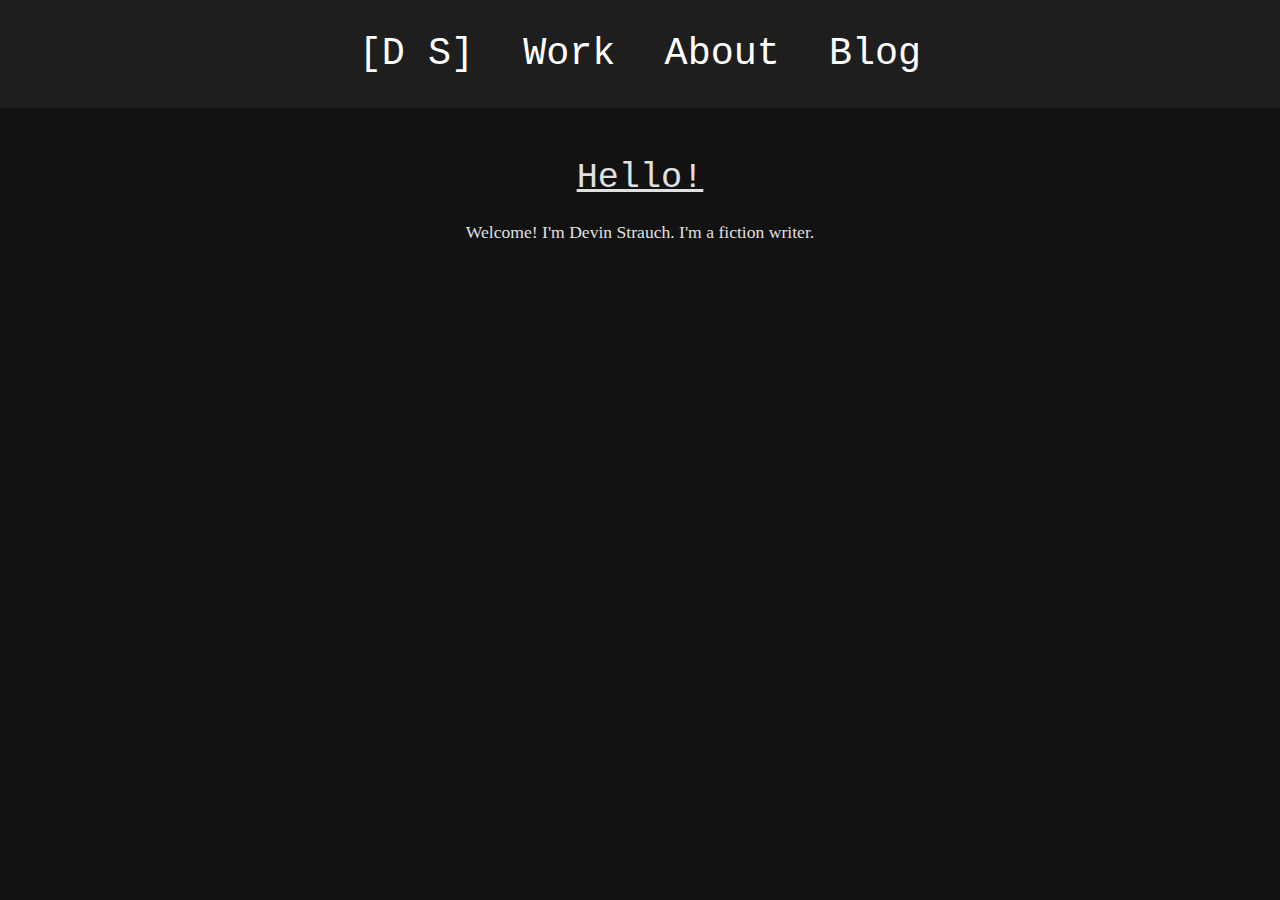
<file: index.html>
<!DOCTYPE html>
<html lang="en">
<head>
    <meta charset="UTF-8">
    <meta name="viewport" content="width=device-width, initial-scale=1.0">
    <title>Home</title>
    <link rel="stylesheet" href="style.css">
</head>
<body>
    <header>
        <nav>
            <a href="index.html">[D S]</a>
            <a href="work.html">Work</a>
            <a href="about.html">About</a>
            <a href="blog.html">Blog</a>
        </nav>
    </header>
    <main>
        <h1>Hello!</h1>
        <p>Welcome! I'm Devin Strauch. I'm a fiction writer. 
		<br> <br> <br> <br> 
    </main>
</body>
</html>
</file>
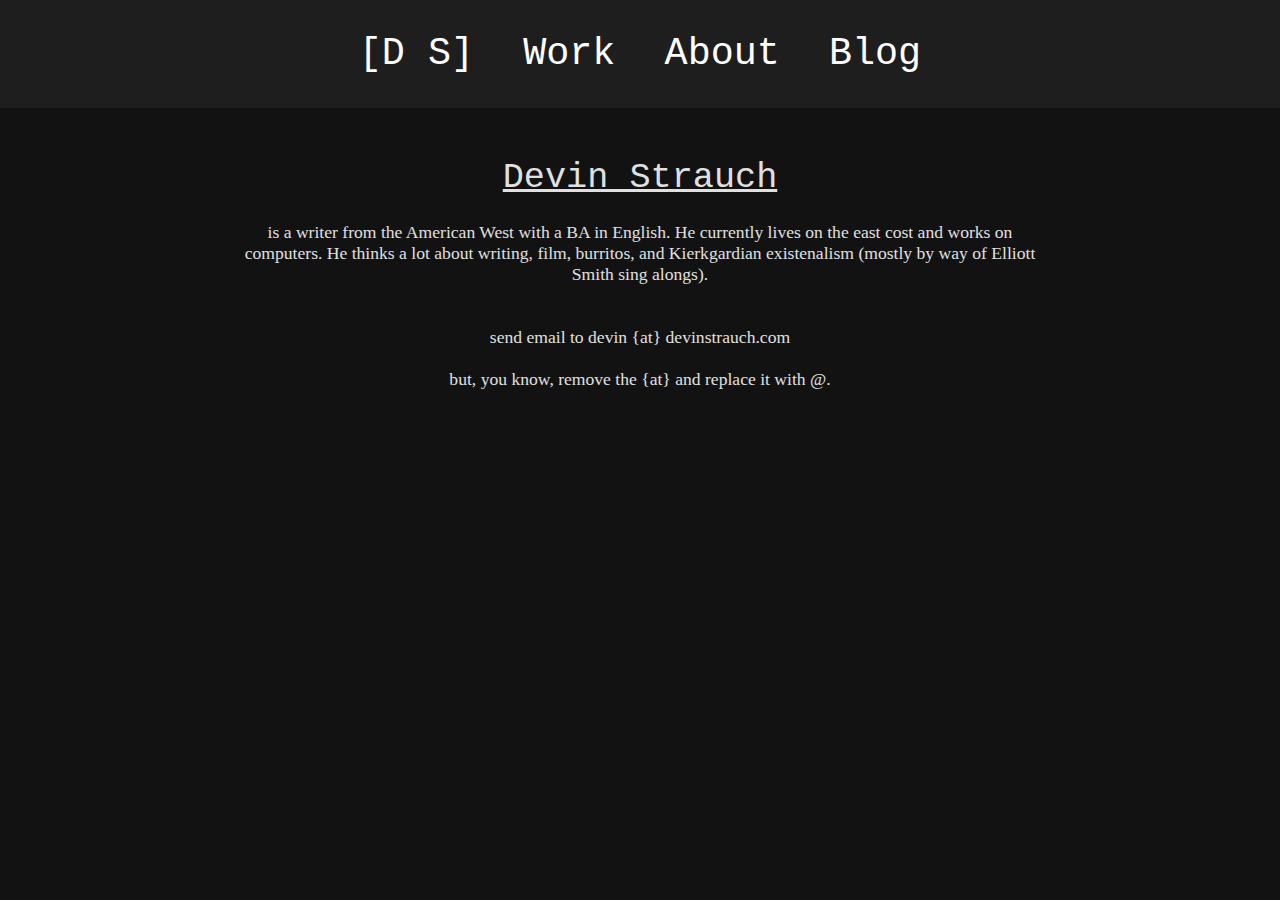
<file: about.html>
<!DOCTYPE html>
<html lang="en">
<head>
    <meta charset="UTF-8">
    <meta name="viewport" content="width=device-width, initial-scale=1.0">
    <title>About</title>
    <link rel="stylesheet" href="style.css">
</head>
<body>
    <header>
        <nav>
            <a href="index.html">[D S]</a>
            <a href="work.html">Work</a>
            <a href="about.html">About</a>
            <a href="blog.html">Blog</a>
        </nav>
    </header>
    <main>
        <h1>Devin Strauch</h1>
        <p>is a writer from the American West with a BA in English. He currently lives on the east cost and works on computers. He thinks a lot about writing, film, burritos, and Kierkgardian existenalism (mostly by way of Elliott Smith sing alongs).
		<br> <br> <br>
		send email to devin {at} devinstrauch.com 
		 <br>
		 <br>
		 but, you know, remove the {at} and replace it with @.</p>
		 <br> <br> <br> <br> 
    </main>
</body>
</html>
</file>
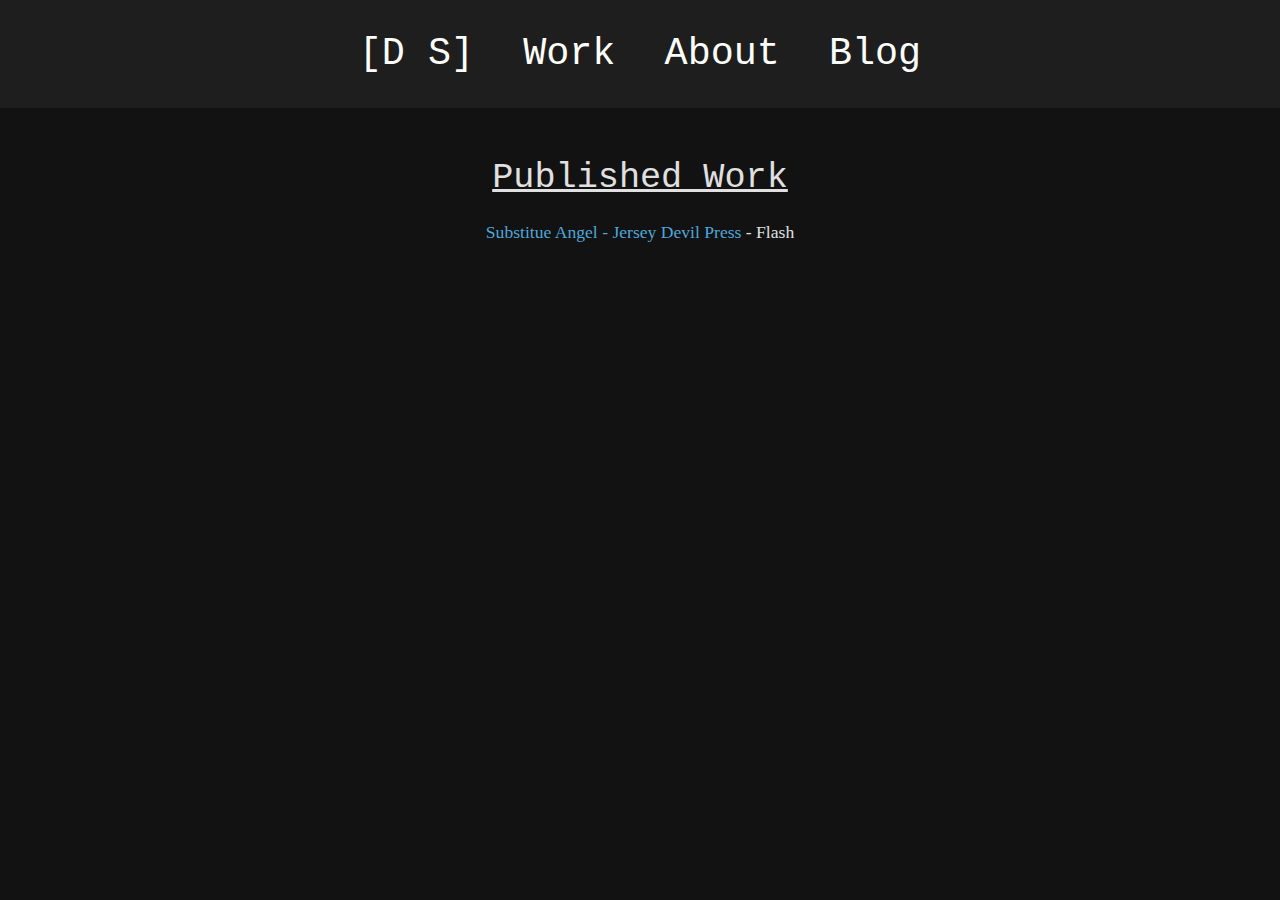
<file: work.html>
<!DOCTYPE html>
<html lang="en">
<head>
    <meta charset="UTF-8">
    <meta name="viewport" content="width=device-width, initial-scale=1.0">
    <title>Work</title>
    <link rel="stylesheet" href="style.css">
</head>
<body>
    <header>
        <nav>
            <a href="index.html">[D S]</a>
            <a href="work.html">Work</a>
            <a href="about.html">About</a>
            <a href="blog.html">Blog</a>
        </nav>
    </header>
    <main>
        <h1>Published Work</h1>
        <p><a href="https://www.jerseydevilpress.com/?page_id=6295"> Substitue Angel - Jersey Devil Press </a> - Flash </p>
		<br> <br> <br> <br> 
    </main>
</body>
</html>
</file>
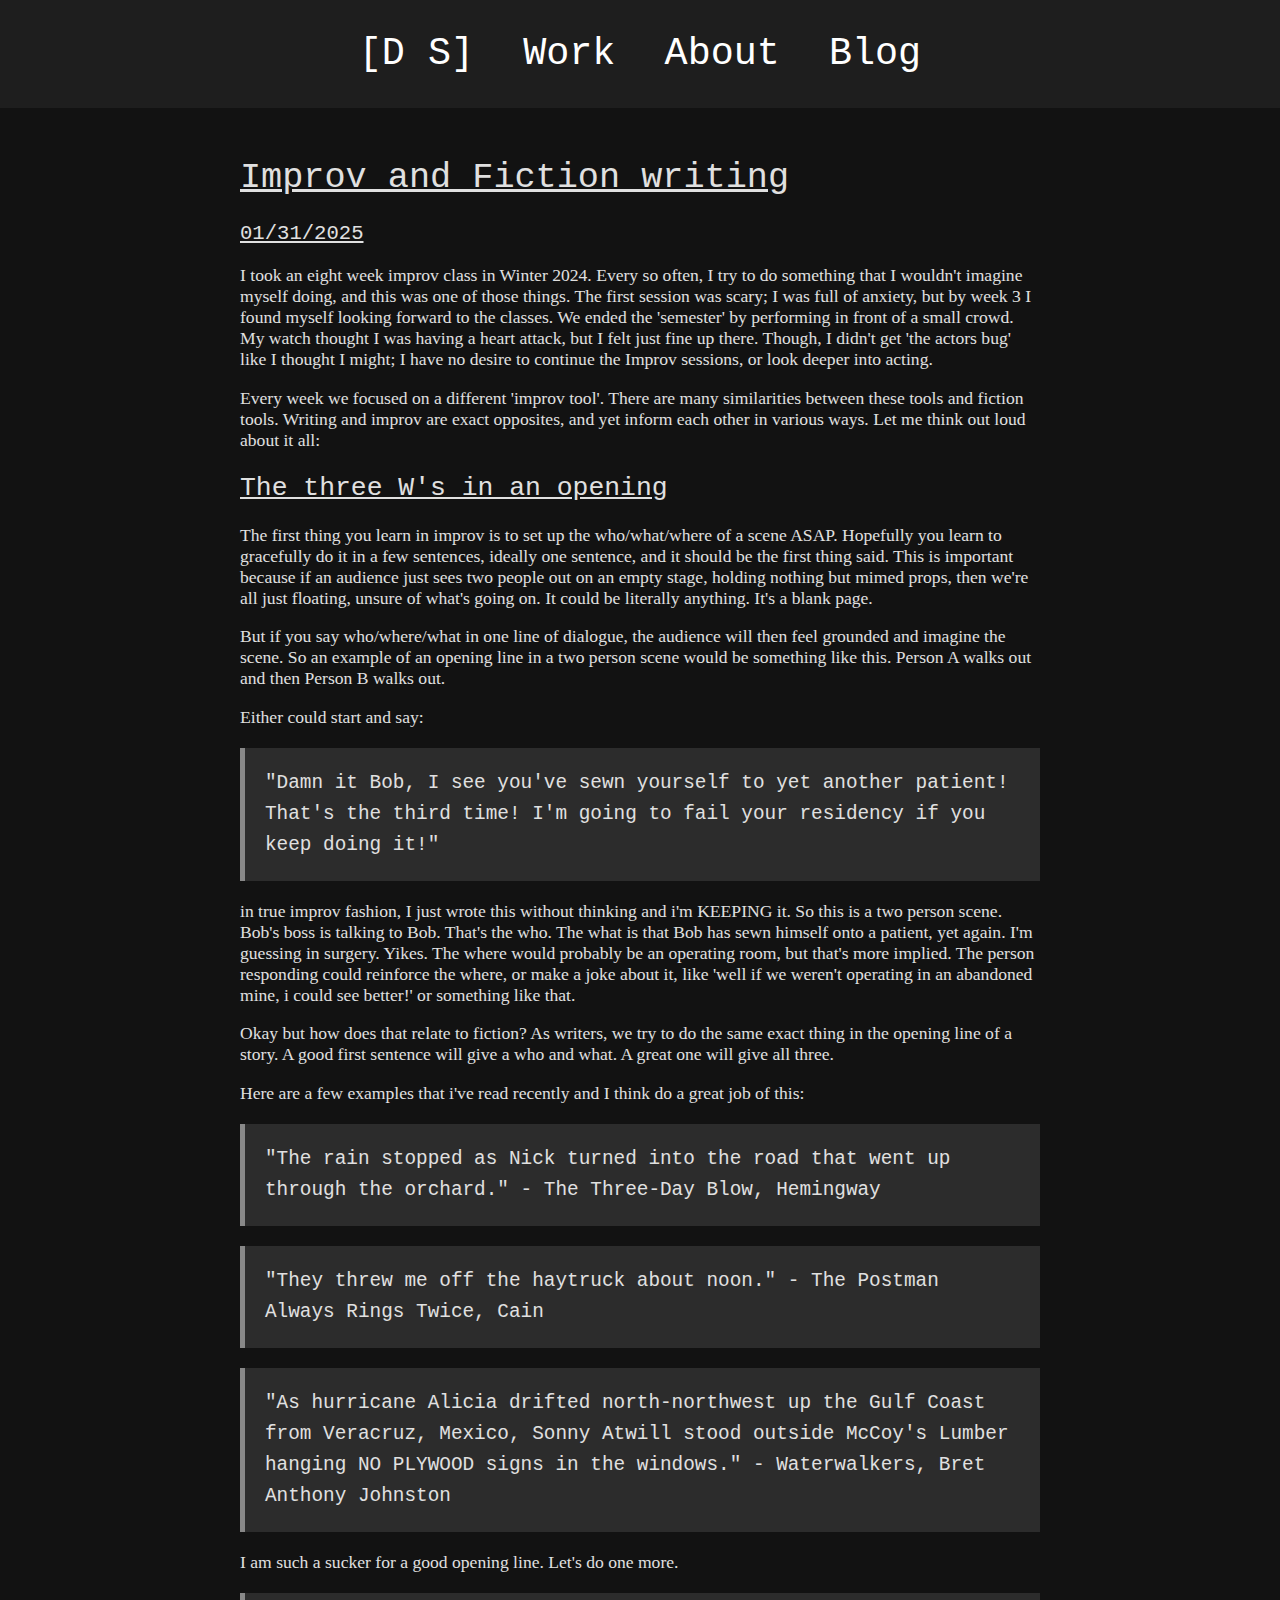
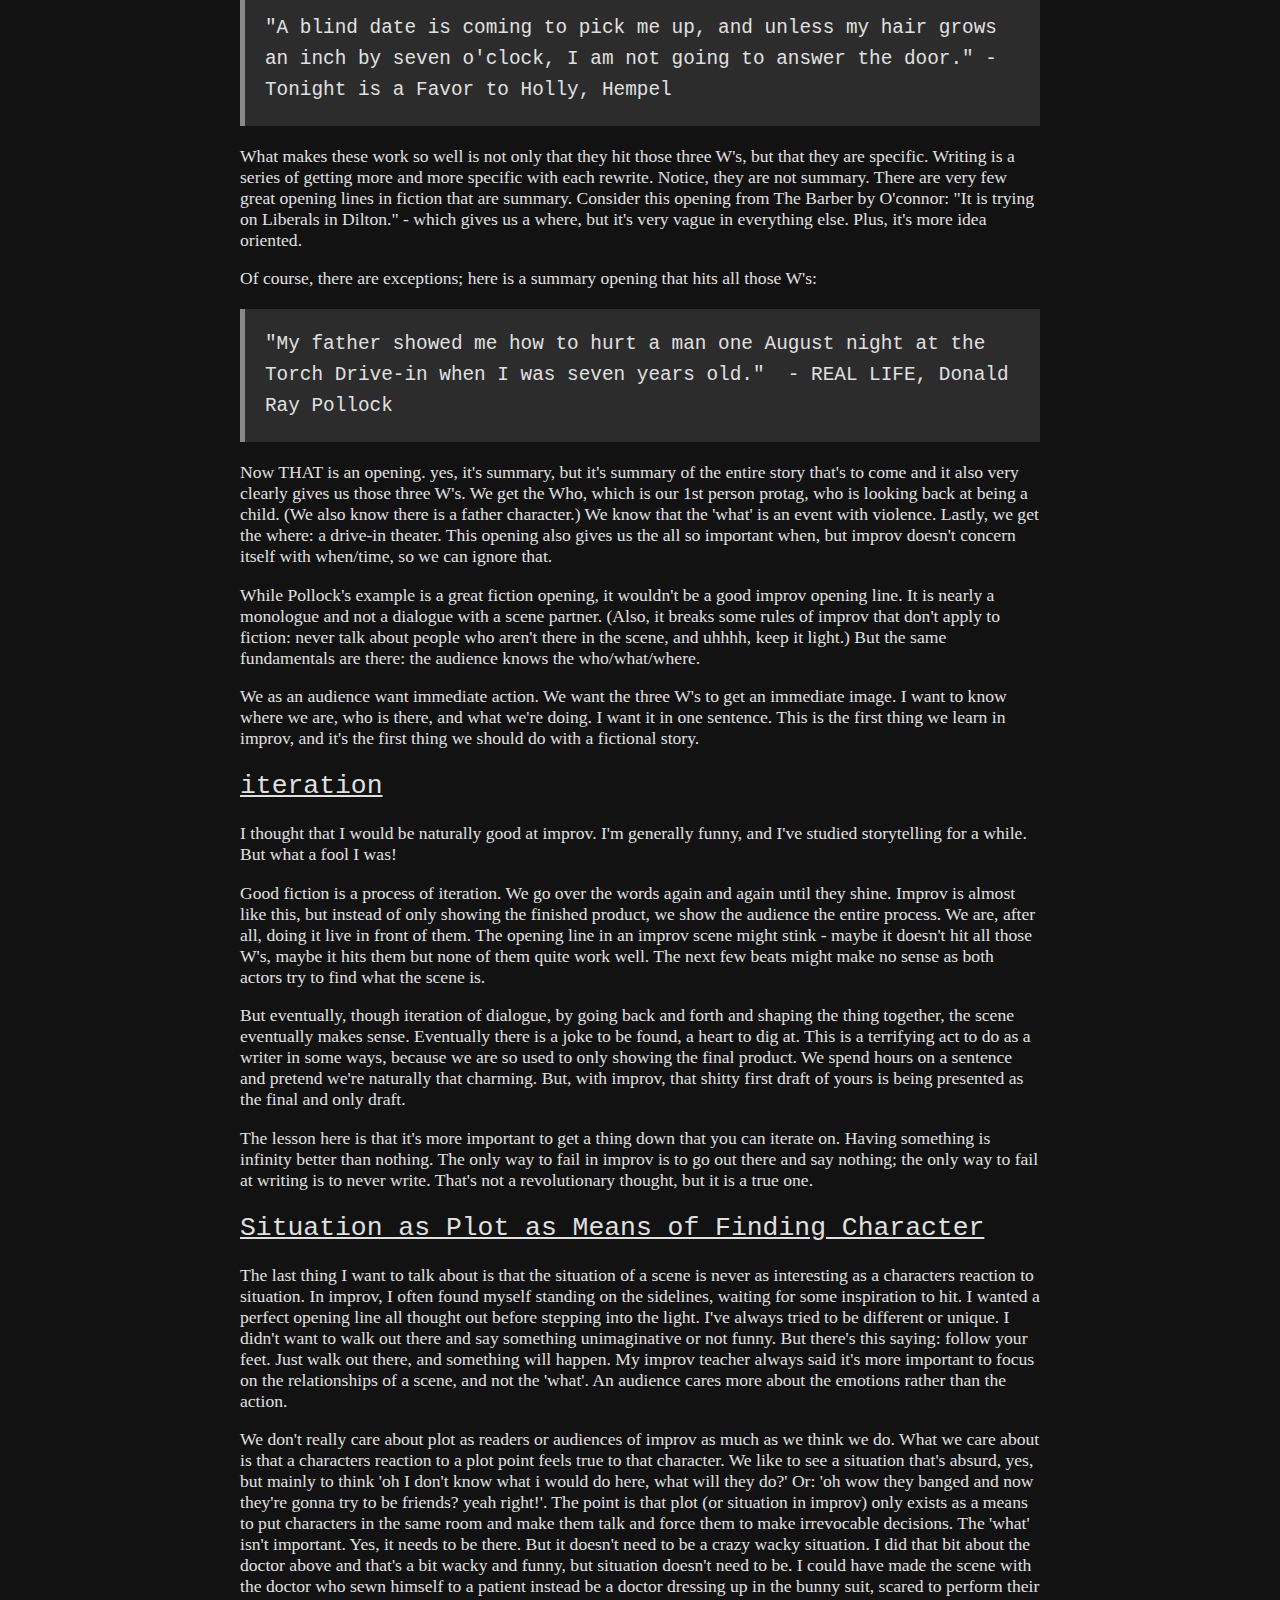
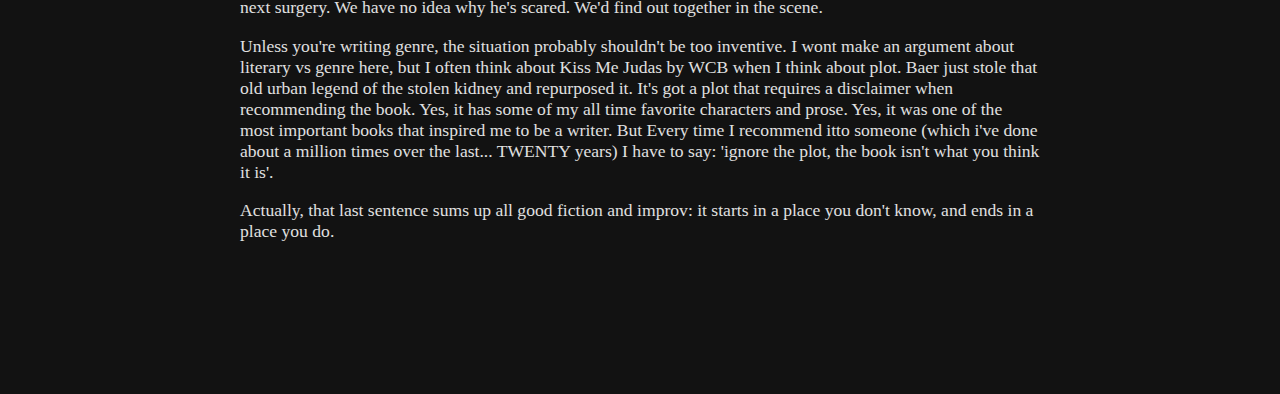
<file: blog/improv.html>
<!DOCTYPE html>
<html lang="en">
<head>
    <meta charset="UTF-8">
    <meta name="viewport" content="width=device-width, initial-scale=1.0">
    <title>Improv</title>
    <link rel="stylesheet" href="../blog-style.css">
</head>
<body>
    <header>
        <nav>
            <a href="../index.html">[D S]</a>
            <a href="../work.html">Work</a>
            <a href="../about.html">About</a>
            <a href="../blog.html">Blog</a>
        </nav>
    </header>
    <main>
	
        <h1>Improv and Fiction writing</h1>
		<h3> 01/31/2025 </h3>
		
        <p>I took an eight week improv class in Winter 2024. Every so often, I try to do something that I wouldn't imagine myself doing, and this was one of those things. The first session was scary; I was full of anxiety, but by week 3 I found myself looking forward to the classes. We ended the 'semester' by performing in front of a small crowd. My watch thought I was having a heart attack, but I felt just fine up there. Though, I didn't get 'the actors bug' like I thought I might; I have no desire to continue the Improv sessions, or look deeper into acting. </p>
		
		<p> Every week we focused on a different 'improv tool'. There are many similarities between these tools and fiction tools. Writing and improv are exact opposites, and yet inform each other in various ways. Let me think out loud about it all: </p>
		
		<h2> The three W's in an opening </h2>

		<p> The first thing you learn in improv is to set up the who/what/where of a scene ASAP. Hopefully you learn to gracefully do it in a few sentences, ideally one sentence, and it should be the first thing said. This is important because if an audience just sees two people out on an empty stage, holding nothing but mimed props, then we're all just floating, unsure of what's going on. It could be literally anything. It's a blank page. </p>
		
		<p>But if you say who/where/what in one line of dialogue, the audience will then feel grounded and imagine the scene. So an example of an opening line in a two person scene would be something like this. Person A walks out and then Person B walks out. </p>
		
		<p>Either could start and say: </p>
		
		<div class="quote-box">"Damn it Bob, I see you've sewn yourself to yet another patient! That's the third time! I'm going to fail your residency if you keep doing it!" </div>  
		
		<p> in true improv fashion, I just wrote this without thinking and i'm KEEPING it. So this is a two person scene.  Bob's boss is talking to Bob. That's the who. The what is that Bob has sewn himself onto a patient, yet again. I'm guessing in surgery. Yikes. The where would probably be an operating room, but that's more implied. The person responding could reinforce the where, or make a joke about it, like 'well if we weren't operating in an abandoned mine, i could see better!' or something like that.</p>
		
		<p>Okay but how does that relate to fiction? As writers, we try to do the same exact thing in the opening line of a story. A good first sentence will give a who and what. A great one will give all three. 

		<p> Here are a few examples that i've read recently and I think do a great job of this:</p>

		<div class="quote-box">"The rain stopped as Nick turned into the road that went up through the orchard." - The Three-Day Blow, Hemingway</div>

		<div class="quote-box">"They threw me off the haytruck about noon." - The Postman Always Rings Twice, Cain </div>

		<div class="quote-box">"As hurricane Alicia drifted north-northwest up the Gulf Coast from Veracruz, Mexico, Sonny Atwill stood outside McCoy's Lumber hanging NO PLYWOOD signs in the windows." - Waterwalkers, Bret Anthony Johnston</div>


		<p>I am such a sucker for a good opening line. Let's do one more. </p>

		<div class="quote-box">"A blind date is coming to pick me up, and unless my hair grows an inch by seven o'clock, I am not going to answer the door." - Tonight is a Favor to Holly, Hempel </div>

		<p> What makes these work so well is not only that they hit those three W's, but that they are specific. Writing is a series of getting more and more specific with each rewrite. Notice, they are not summary. There are very few great opening lines in fiction that are summary.  Consider this opening from The Barber by O'connor: "It is trying on Liberals in Dilton." - which gives us a where, but it's very vague in everything else. Plus, it's more idea oriented. </p>

		<p> Of course, there are exceptions; here is a summary opening that hits all those W's:</p>


		<div class="quote-box">"My father showed me how to hurt a man one August night at the Torch Drive-in when I was seven years old."  - REAL LIFE, Donald Ray Pollock </div> 
		
		<p> Now THAT is an opening. yes, it's summary, but it's summary of the entire story that's to come and it also very clearly gives us those three W's. We get the Who, which is our 1st person protag, who is looking back at being a child. (We also know there is a father character.) We know that the 'what' is an event with violence. Lastly, we get the where: a drive-in theater. This opening also gives us the all so important when, but improv doesn't concern itself with when/time, so we can ignore that. </p>

		<p> While Pollock's example is a great fiction opening, it wouldn't be a good improv opening line. It is nearly a monologue and not a dialogue with a scene partner. (Also, it breaks some rules of improv that don't apply to fiction: never talk about people who aren't there in the scene, and uhhhh, keep it light.) But the same fundamentals are there: the audience knows the who/what/where. </p>

		 <p> We as an audience want immediate action. We want the three W's to get an immediate image. I want to know where we are, who is there, and what we're doing. I want it in one sentence. This is the first thing we learn in improv, and it's the first thing we should do with a fictional story.</p>

		<h2> iteration </h2>

		<p>I thought that I would be naturally good at improv. I'm generally funny, and I've studied storytelling for a while. But what a fool I was! </p>

		<p>Good fiction is a process of iteration. We go over the words again and again until they shine. Improv is almost like this, but instead of only showing the finished product, we show the audience the entire process. We are, after all, doing it live in front of them. The opening line in an improv scene might stink - maybe it doesn't hit all those W's, maybe it hits them but none of them quite work well.  The next few beats might make no sense as both actors try to find what the scene is. </p>

		<p>But eventually, though iteration of dialogue, by going back and forth and shaping the thing together, the scene eventually makes sense. Eventually there is a joke to be found, a heart to dig at. This is a terrifying act to do as a writer in some ways, because we are so used to only showing the final product. We spend hours on a sentence and pretend we're naturally that charming. But, with improv, that shitty first draft of yours is being presented as the final and only draft. </p>

		<p>The lesson here is that it's more important to get a thing down that you can iterate on. Having something is infinity better than nothing. The only way to fail in improv is to go out there and say nothing; the only way to fail at writing is to never write. That's not a revolutionary thought, but it is a true one. </p>

		<h2> Situation as Plot as Means of Finding Character </h2>

		<p>The last thing I want to talk about is that the situation of a scene is never as interesting as a characters reaction to situation. In improv, I often found myself standing on the sidelines, waiting for some inspiration to hit. I wanted a perfect opening line all thought out before stepping into the light. I've always tried to be different or unique. I didn't want to walk out there and say something unimaginative or not funny. But there's this saying: follow your feet. Just walk out there, and something will happen. My improv teacher always said it's more important to focus on the relationships of a scene, and not the 'what'. An audience cares more about the emotions rather than the action. 

		<p> We don't really care about plot as readers or audiences of improv as much as we think we do. What we care about is that a characters reaction to a plot point feels true to that character. We like to see a situation that's absurd, yes, but mainly to think 'oh I don't know what i would do here, what will they do?' Or: 'oh wow they banged and now they're gonna try to be friends? yeah right!'. The point is that plot (or situation in improv) only exists as a means to put characters in the same room and make them talk and force them to make irrevocable decisions. The 'what' isn't important. Yes, it needs to be there. But it doesn't need to be a crazy wacky situation. I did that bit about the doctor above and that's a bit wacky and funny, but situation doesn't need to be. I could have made the scene with the doctor who sewn himself to a patient instead be a doctor dressing up in the bunny suit, scared to perform their next surgery. We have no idea why he's scared. We'd find out together in the scene.</p>

		<p>Unless you're writing genre, the situation probably shouldn't be too inventive. I wont make an argument about literary vs genre here, but I often think about Kiss Me Judas by WCB when I think about plot. Baer just stole that old urban legend of the stolen kidney and repurposed it. It's got a plot that requires a disclaimer when recommending the book. Yes, it has some of my all time favorite characters and prose. Yes, it was one of the most important books that inspired me to be a writer. But Every time I recommend itto someone (which i've done about a million times over the last... TWENTY years) I have to say: 'ignore the plot, the book isn't what you think it is'. </p>

		<p>Actually, that last sentence sums up all good fiction and improv: it starts in a place you don't know, and ends in a place you do.</p>

		<br> <br> <br> <br> 
    </main>
</body>
</html>
</file>
<file: style.css>
body {
    background-color: #121212;
    color: #E0E0E0;
    font-family: Georgia, serif;
    text-align: center;
	font-size: 1.1rem;
    margin: 0;
    padding: 0;
}

header {
    background-color: #1e1e1e;
    padding: 1em 0;
	text-align: center;
	font-size: 2rem;
	font-family: "Courier New", monospace;
}

h1, h2, h3, h4, h5, h6 {
    font-family: "Courier New", monospace;
    font-weight: normal;
    text-decoration: underline;
}
nav a {
    color: #ffffff;
    text-decoration: none;
    margin: 0 15px;
    font-size: 1.2em;
}

nav a:hover {
    text-decoration: underline;
}

main {
    margin: 50px auto;
    max-width: 800px;
	padding: 0 20px;
}

a {
    color: #4DA8DA; 
    text-decoration: none;
}

a:hover {
    text-decoration: underline;
}
</file>
<file: blog-style.css>
body {
    background-color: #121212;
    color: #E0E0E0;
    font-family: Garamond, serif;
	font-size: 1.1rem;
    margin: 0;
    padding: 0;
}

header {
    background-color: #1e1e1e;
    padding: 1em 0;
    text-align: center;
	font-size: 2rem;
	font-family: "Courier New", monospace;
}

h1, h2, h3, h4, h5, h6 {
    font-family: "Courier New", monospace;
    font-weight: normal;
    text-decoration: underline;
}
nav a {
    color: #ffffff;
    text-decoration: none;
    margin: 0 15px;
    font-size: 1.2em;
}

nav a:hover {
    text-decoration: underline;
}

main {
    margin: 50px auto;
    max-width: 800px;
    text-align: left;
	padding: 0 20px;
}

.quote-box {
    background-color: #2c2c2c; 
    color: #e0e0e0; 
    border-left: 5px solid #888888; 
    padding: 20px;
    font-family: 'Courier New', Courier, monospace;
    margin: 20px 0;
    white-space: pre-wrap;
    line-height: 1.6;
    font-size: 1.1em; 
}

blockquote {
    margin: 0;
    padding: 0;
    font-size: 1.1em;
    color: #e0e0e0;
    background-color: #2c2c2c;
    border-left: 5px solid #00ff00;
    padding: 15px;
    font-family: 'Courier New', Courier, monospace;
}

a {
    color: #4DA8DA; 
    text-decoration: none;
}

a:hover {
    text-decoration: underline;
}
</file>
